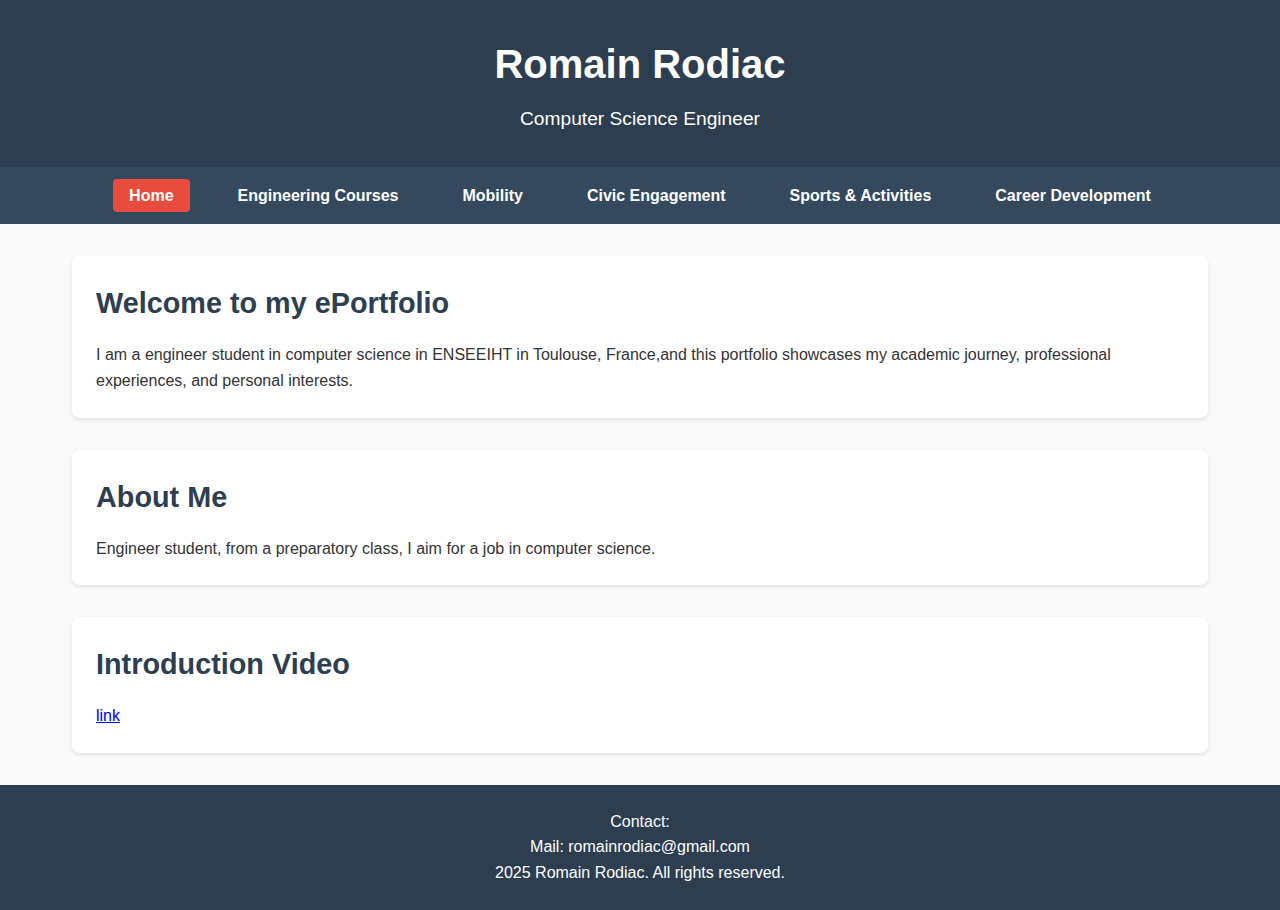
<file: index.html>
<!DOCTYPE html>
<html lang="en">
<head>
    <meta charset="UTF-8">
    <meta name="viewport" content="width=device-width, initial-scale=1.0">
    <title>My ePortfolio - Home</title>
    <link rel="stylesheet" href="style.css">
</head>
<body>
    <header>
        <h1>Romain Rodiac</h1>
        <p>Computer Science Engineer</p>
    </header>
    <nav>
        <ul>
            <li><a href="index.html" class="active">Home</a></li>
            <li><a href="courses.html">Engineering Courses</a></li>
            <li><a href="mobility.html">Mobility</a></li>
            <li><a href="civic.html">Civic Engagement</a></li>
            <li><a href="sports.html">Sports & Activities</a></li>
            <li><a href="career.html">Career Development</a></li>
        </ul>
    </nav>
    <main>
        <section>
            <h2>Welcome to my ePortfolio</h2>
            <p>I am a engineer student in computer science in ENSEEIHT in Toulouse, France,and this portfolio showcases my academic journey, professional experiences, and personal interests.</p>
        </section>
        <section>
            <h2>About Me</h2>
            <p>Engineer student, from a preparatory class, I aim for a job in computer science.</p>
        </section>
        <section>
            <h2>Introduction Video</h2>
            <p><a href="https://youtube.com/watch?v=A-P-sA6lKU0&si=UEWj0_qCtcvo0uNi">link</a></p>
        </section>
    </main>
    <footer>
        <p>Contact:</p>
        <p>Mail: romainrodiac@gmail.com</p>
        <p>2025 Romain Rodiac. All rights reserved.</p>
    </footer>
</body>
</html>
</file>
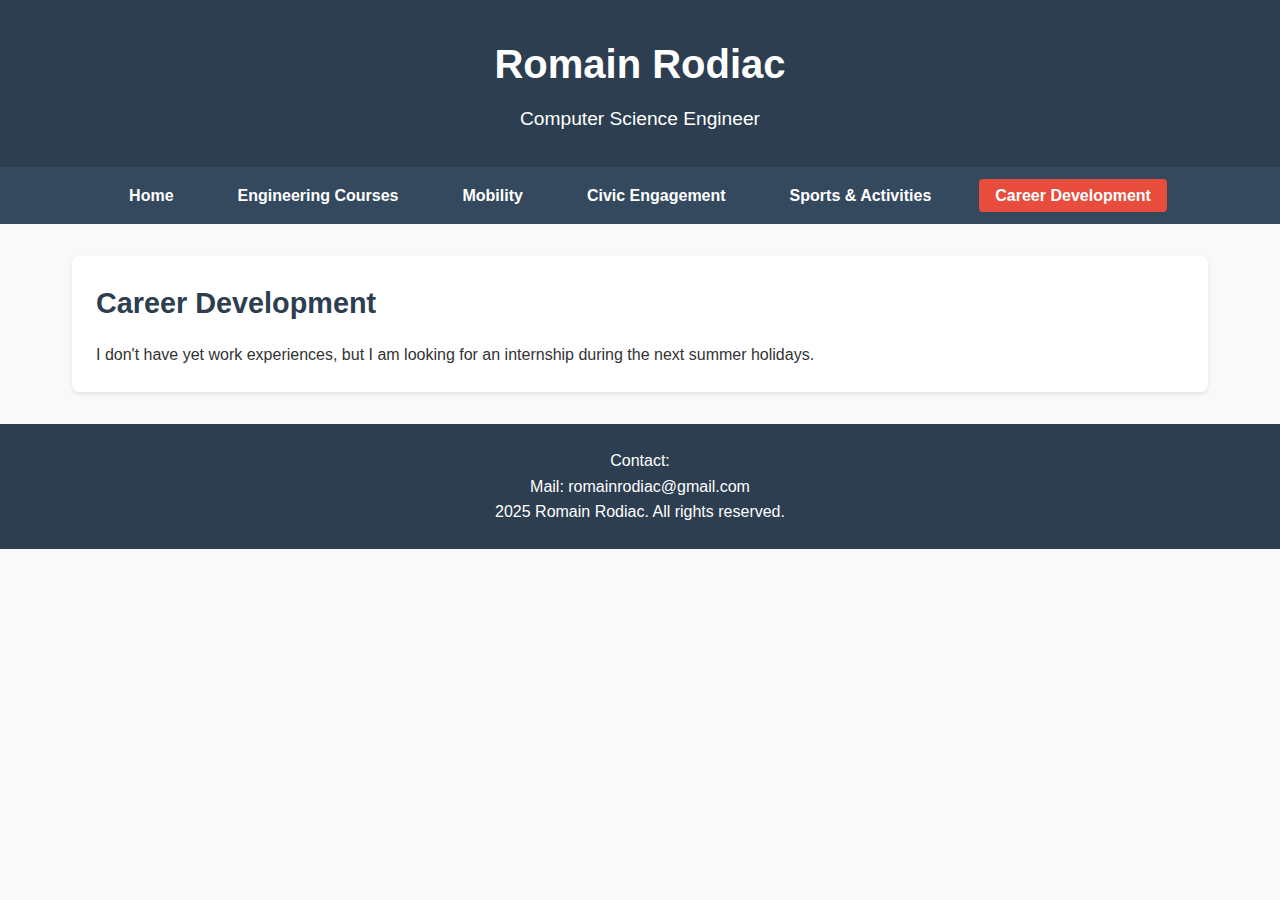
<file: career.html>
<!DOCTYPE html>
<html lang="en">
<head>
    <meta charset="UTF-8">
    <meta name="viewport" content="width=device-width, initial-scale=1.0">
    <title>My ePortfolio - Career Development</title>
    <link rel="stylesheet" href="style.css">
</head>
<body>
    <header>
        <h1>Romain Rodiac</h1>
        <p>Computer Science Engineer</p>
    </header>
    <nav>
        <ul>
            <li><a href="index.html">Home</a></li>
            <li><a href="courses.html">Engineering Courses</a></li>
            <li><a href="mobility.html">Mobility</a></li>
            <li><a href="civic.html">Civic Engagement</a></li>
            <li><a href="sports.html">Sports & Activities</a></li>
            <li><a href="career.html" class="active">Career Development</a></li>
        </ul>
    </nav>
    <main>
        <section>
            <h2>Career Development</h2>
            <p>I don't have yet work experiences, but I am looking for an internship during the next summer holidays.</p>
        </section>
    </main>
    <footer>
        <p>Contact:</p>
        <p>Mail: romainrodiac@gmail.com</p>
        <p>2025 Romain Rodiac. All rights reserved.</p>
    </footer>
</body>
</html>
</file>
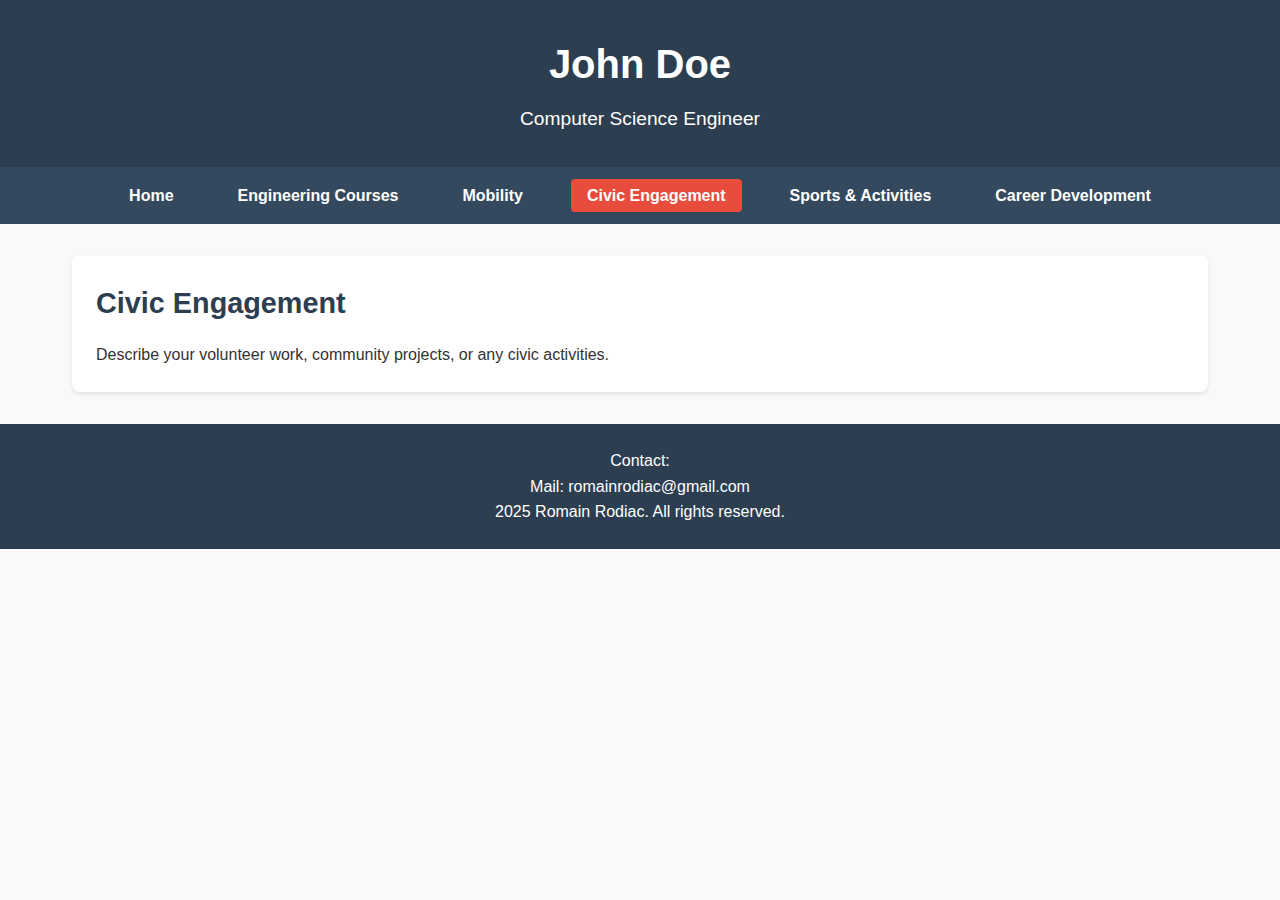
<file: civic.html>
<!DOCTYPE html>
<html lang="en">
<head>
    <meta charset="UTF-8">
    <meta name="viewport" content="width=device-width, initial-scale=1.0">
    <title>My ePortfolio - Civic Engagement</title>
    <link rel="stylesheet" href="style.css">
</head>
<body>
    <header>
        <h1>John Doe</h1>
        <p>Computer Science Engineer</p>
    </header>
    <nav>
        <ul>
            <li><a href="index.html">Home</a></li>
            <li><a href="courses.html">Engineering Courses</a></li>
            <li><a href="mobility.html">Mobility</a></li>
            <li><a href="civic.html" class="active">Civic Engagement</a></li>
            <li><a href="sports.html">Sports & Activities</a></li>
            <li><a href="career.html">Career Development</a></li>
        </ul>
    </nav>
    <main>
        <section>
            <h2>Civic Engagement</h2>
            <p>Describe your volunteer work, community projects, or any civic activities.</p>
        </section>
    </main>
    <footer>
        <p>Contact:</p>
        <p>Mail: romainrodiac@gmail.com</p>
        <p>2025 Romain Rodiac. All rights reserved.</p>
    </footer>
</body>
</html>
</file>
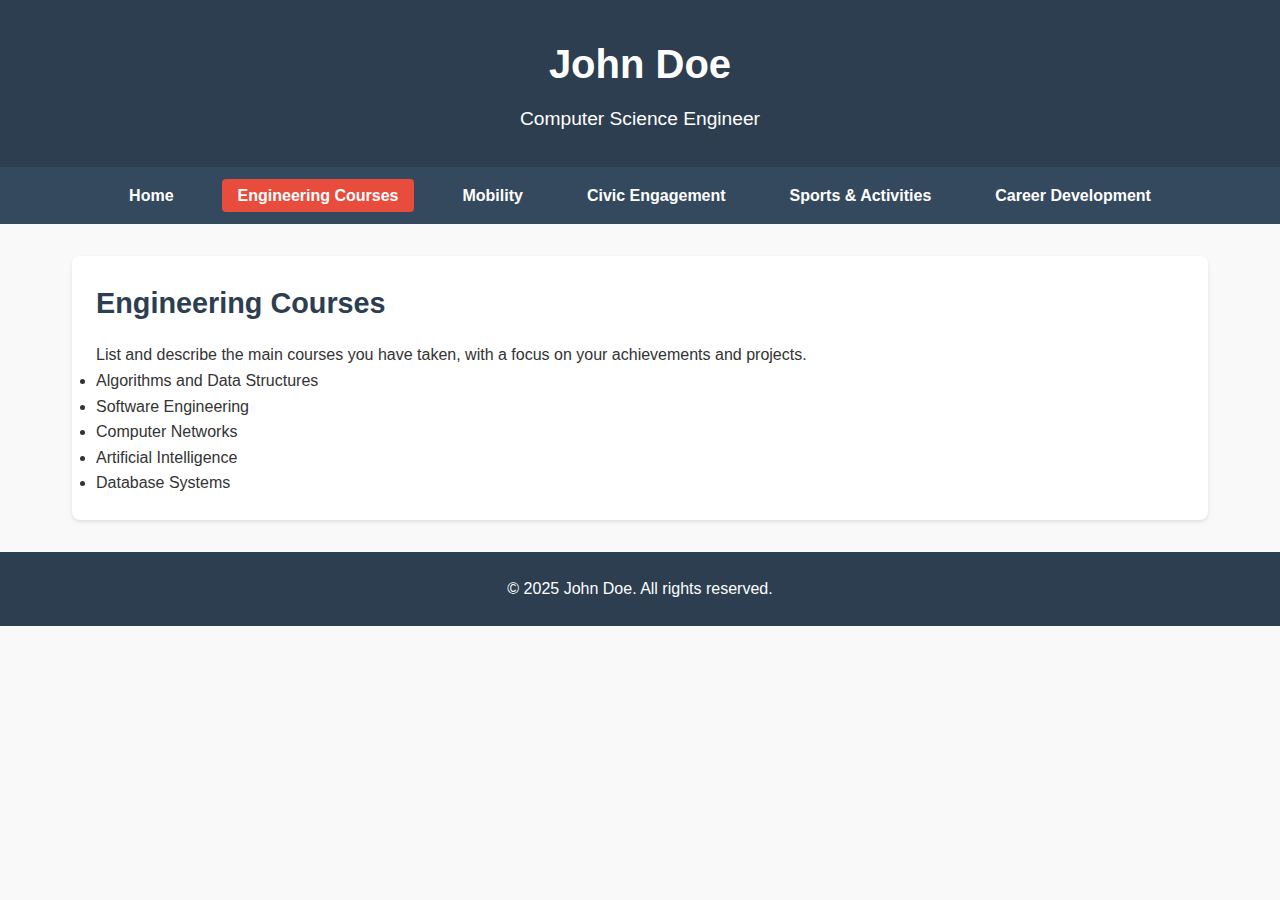
<file: courses.html>
<!DOCTYPE html>
<html lang="en">
<head>
    <meta charset="UTF-8">
    <meta name="viewport" content="width=device-width, initial-scale=1.0">
    <title>My ePortfolio - Engineering Courses</title>
    <link rel="stylesheet" href="style.css">
</head>
<body>
    <header>
        <h1>John Doe</h1>
        <p>Computer Science Engineer</p>
    </header>
    <nav>
        <ul>
            <li><a href="index.html">Home</a></li>
            <li><a href="courses.html" class="active">Engineering Courses</a></li>
            <li><a href="mobility.html">Mobility</a></li>
            <li><a href="civic.html">Civic Engagement</a></li>
            <li><a href="sports.html">Sports & Activities</a></li>
            <li><a href="career.html">Career Development</a></li>
        </ul>
    </nav>
    <main>
        <section>
            <h2>Engineering Courses</h2>
            <p>List and describe the main courses you have taken, with a focus on your achievements and projects.</p>
            <ul>
                <li>Algorithms and Data Structures</li>
                <li>Software Engineering</li>
                <li>Computer Networks</li>
                <li>Artificial Intelligence</li>
                <li>Database Systems</li>
            </ul>
        </section>
    </main>
    <footer>
        <p>&copy; 2025 John Doe. All rights reserved.</p>
    </footer>
</body>
</html>
</file>
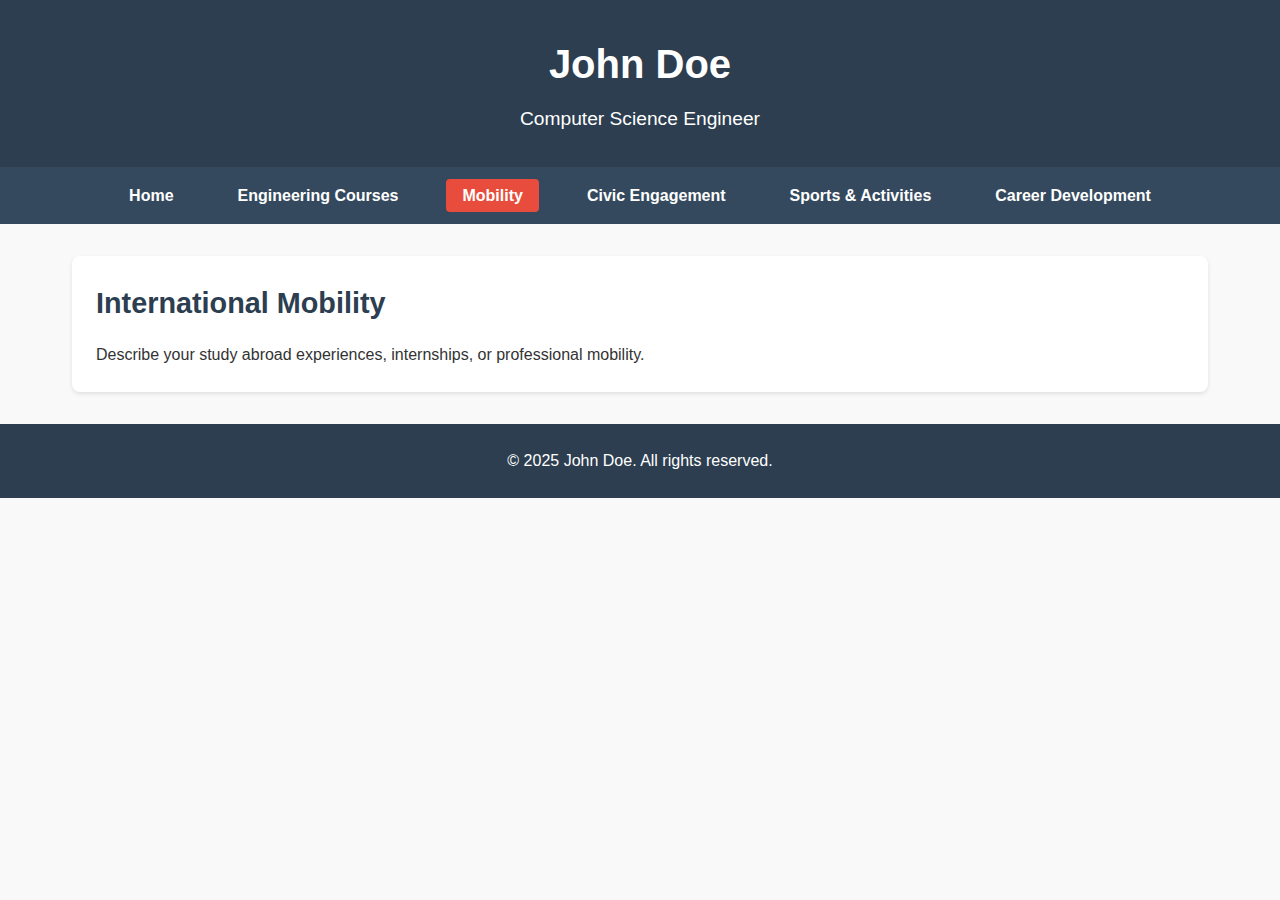
<file: mobility.html>
<!DOCTYPE html>
<html lang="en">
<head>
    <meta charset="UTF-8">
    <meta name="viewport" content="width=device-width, initial-scale=1.0">
    <title>My ePortfolio - Mobility</title>
    <link rel="stylesheet" href="style.css">
</head>
<body>
    <header>
        <h1>John Doe</h1>
        <p>Computer Science Engineer</p>
    </header>
    <nav>
        <ul>
            <li><a href="index.html">Home</a></li>
            <li><a href="courses.html">Engineering Courses</a></li>
            <li><a href="mobility.html" class="active">Mobility</a></li>
            <li><a href="civic.html">Civic Engagement</a></li>
            <li><a href="sports.html">Sports & Activities</a></li>
            <li><a href="career.html">Career Development</a></li>
        </ul>
    </nav>
    <main>
        <section>
            <h2>International Mobility</h2>
            <p>Describe your study abroad experiences, internships, or professional mobility.</p>
        </section>
    </main>
    <footer>
        <p>&copy; 2025 John Doe. All rights reserved.</p>
    </footer>
</body>
</html>
</file>
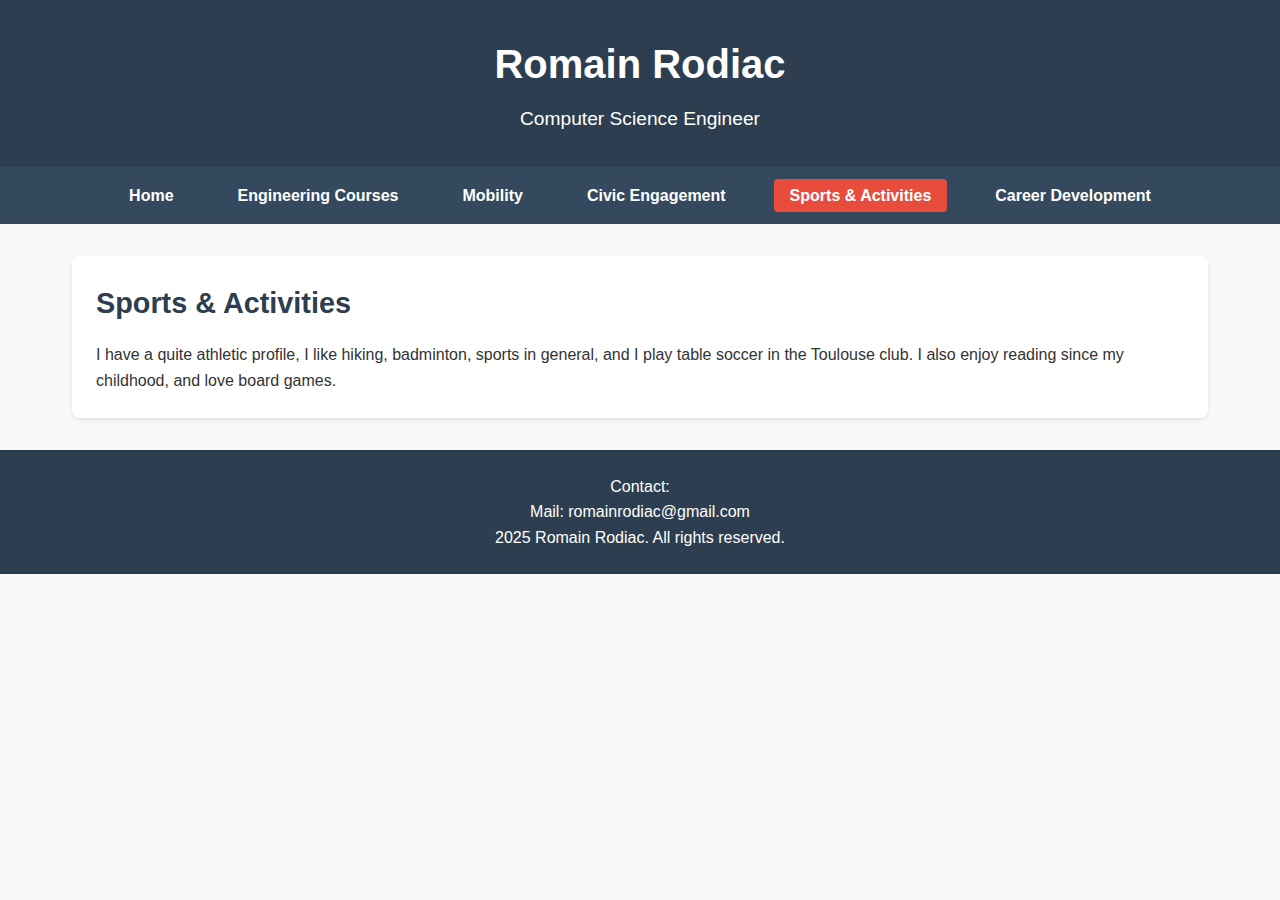
<file: sports.html>
<!DOCTYPE html>
<html lang="en">
<head>
    <meta charset="UTF-8">
    <meta name="viewport" content="width=device-width, initial-scale=1.0">
    <title>My ePortfolio - Sports & Activities</title>
    <link rel="stylesheet" href="style.css">
</head>
<body>
    <header>
        <h1>Romain Rodiac</h1>
        <p>Computer Science Engineer</p>
    </header>
    <nav>
        <ul>
            <li><a href="index.html">Home</a></li>
            <li><a href="courses.html">Engineering Courses</a></li>
            <li><a href="mobility.html">Mobility</a></li>
            <li><a href="civic.html">Civic Engagement</a></li>
            <li><a href="sports.html" class="active">Sports & Activities</a></li>
            <li><a href="career.html">Career Development</a></li>
        </ul>
    </nav>
    <main>
        <section>
            <h2>Sports & Activities</h2>
            <p>I have a quite athletic profile, I like hiking, badminton, sports in general, and I play table soccer in the Toulouse club. I also enjoy reading since my childhood, and love board games.</p>
        </section>
    </main>
    <footer>
        <p>Contact:</p>
        <p>Mail: romainrodiac@gmail.com</p>
        <p>2025 Romain Rodiac. All rights reserved.</p>
    </footer>
</body>
</html>
</file>
<file: style.css>
/* Reset and base styles */
* {
    margin: 0;
    padding: 0;
    box-sizing: border-box;
}

body {
    font-family: 'Arial', sans-serif;
    line-height: 1.6;
    color: #333;
    background-color: #f9f9f9;
}

header {
    background-color: #2c3e50;
    color: white;
    text-align: center;
    padding: 2rem 0;
}

header h1 {
    font-size: 2.5rem;
    margin-bottom: 0.5rem;
}

header p {
    font-size: 1.2rem;
}

nav {
    background-color: #34495e;
    padding: 1rem 0;
}

nav ul {
    display: flex;
    justify-content: center;
    list-style: none;
}

nav ul li {
    margin: 0 1rem;
}

nav ul li a {
    color: white;
    text-decoration: none;
    font-weight: bold;
    padding: 0.5rem 1rem;
    border-radius: 4px;
    transition: background-color 0.3s;
}

nav ul li a:hover {
    background-color: #2c3e50;
}

nav ul li a.active {
    background-color: #e74c3c;
}

main {
    max-width: 1200px;
    margin: 2rem auto;
    padding: 0 2rem;
}

section {
    margin-bottom: 2rem;
    padding: 1.5rem;
    background-color: white;
    border-radius: 8px;
    box-shadow: 0 2px 4px rgba(0, 0, 0, 0.1);
}

section h2 {
    color: #2c3e50;
    margin-bottom: 1rem;
    font-size: 1.8rem;
}

footer {
    text-align: center;
    padding: 1.5rem;
    background-color: #2c3e50;
    color: white;
    margin-top: 2rem;
}

/* Responsive design */
@media (max-width: 768px) {
    nav ul {
        flex-direction: column;
        align-items: center;
    }

    nav ul li {
        margin: 0.5rem 0;
    }
}
</file>
